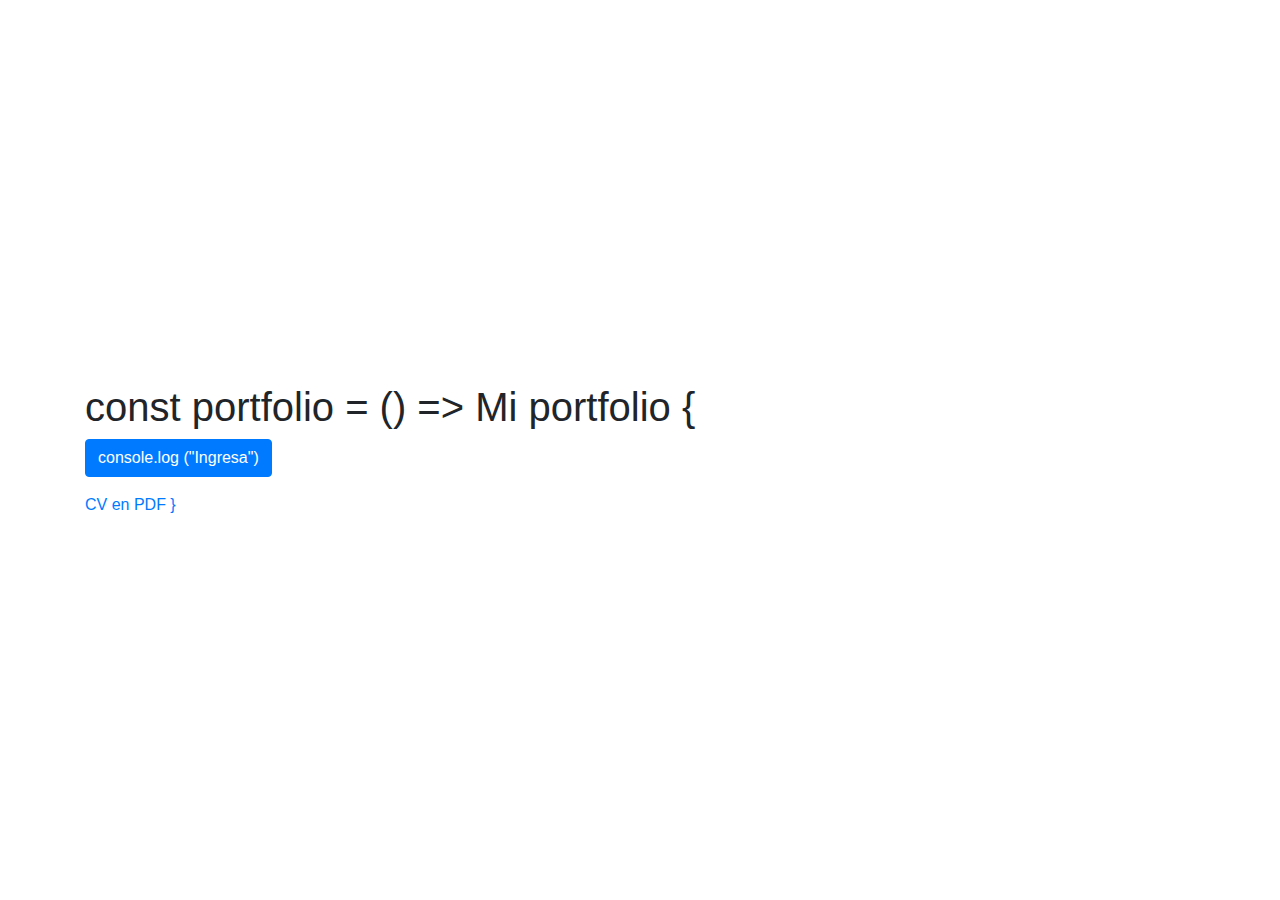
<file: index.html>
<!DOCTYPE html>
<html>
  <head>
    <meta charset="utf-8">
    <title>Portafolio</title>
    <link rel="stylesheet" type="text/css" href="styles.css">

<link rel="stylesheet" href="https://maxcdn.bootstrapcdn.com/bootstrap/4.5.2/css/bootstrap.min.css">
<script src="https://ajax.googleapis.com/ajax/libs/jquery/3.5.1/jquery.min.js"></script>
<script src="https://cdnjs.cloudflare.com/ajax/libs/popper.js/1.16.0/umd/popper.min.js"></script>
<script src="https://maxcdn.bootstrapcdn.com/bootstrap/4.5.2/js/bootstrap.min.js"></script>
<link rel="icon" href="/linkedin.ico" type="image/x-icon"/>
<link href="assets/img/favicon.png" rel="icon">
<link href="assets/img/apple-touch-icon.png" rel="apple-touch-icon">

  </head>
  <body>
    <div class="container">
        <h1 id="typewriter">const portfolio = () => Mi portfolio {</h1>
      
        <a href="portfolio.html"><button type="button" class="btn btn-primary">console.log ("Ingresa")</button></a>
         
        <p> </p> <!-- Espacio en blanco -->
      
        <a href="https://drive.google.com/file/d/1p_9qtCESBtcOdwpRTioRc9tomKUNqJun/view?usp=sharing" target="_blank" rel="noopener noreferrer" class="pdf-link">CV en PDF }</a>
      </div>
      
    <script src="script.js"></script>
  </body>
</html>
</file>
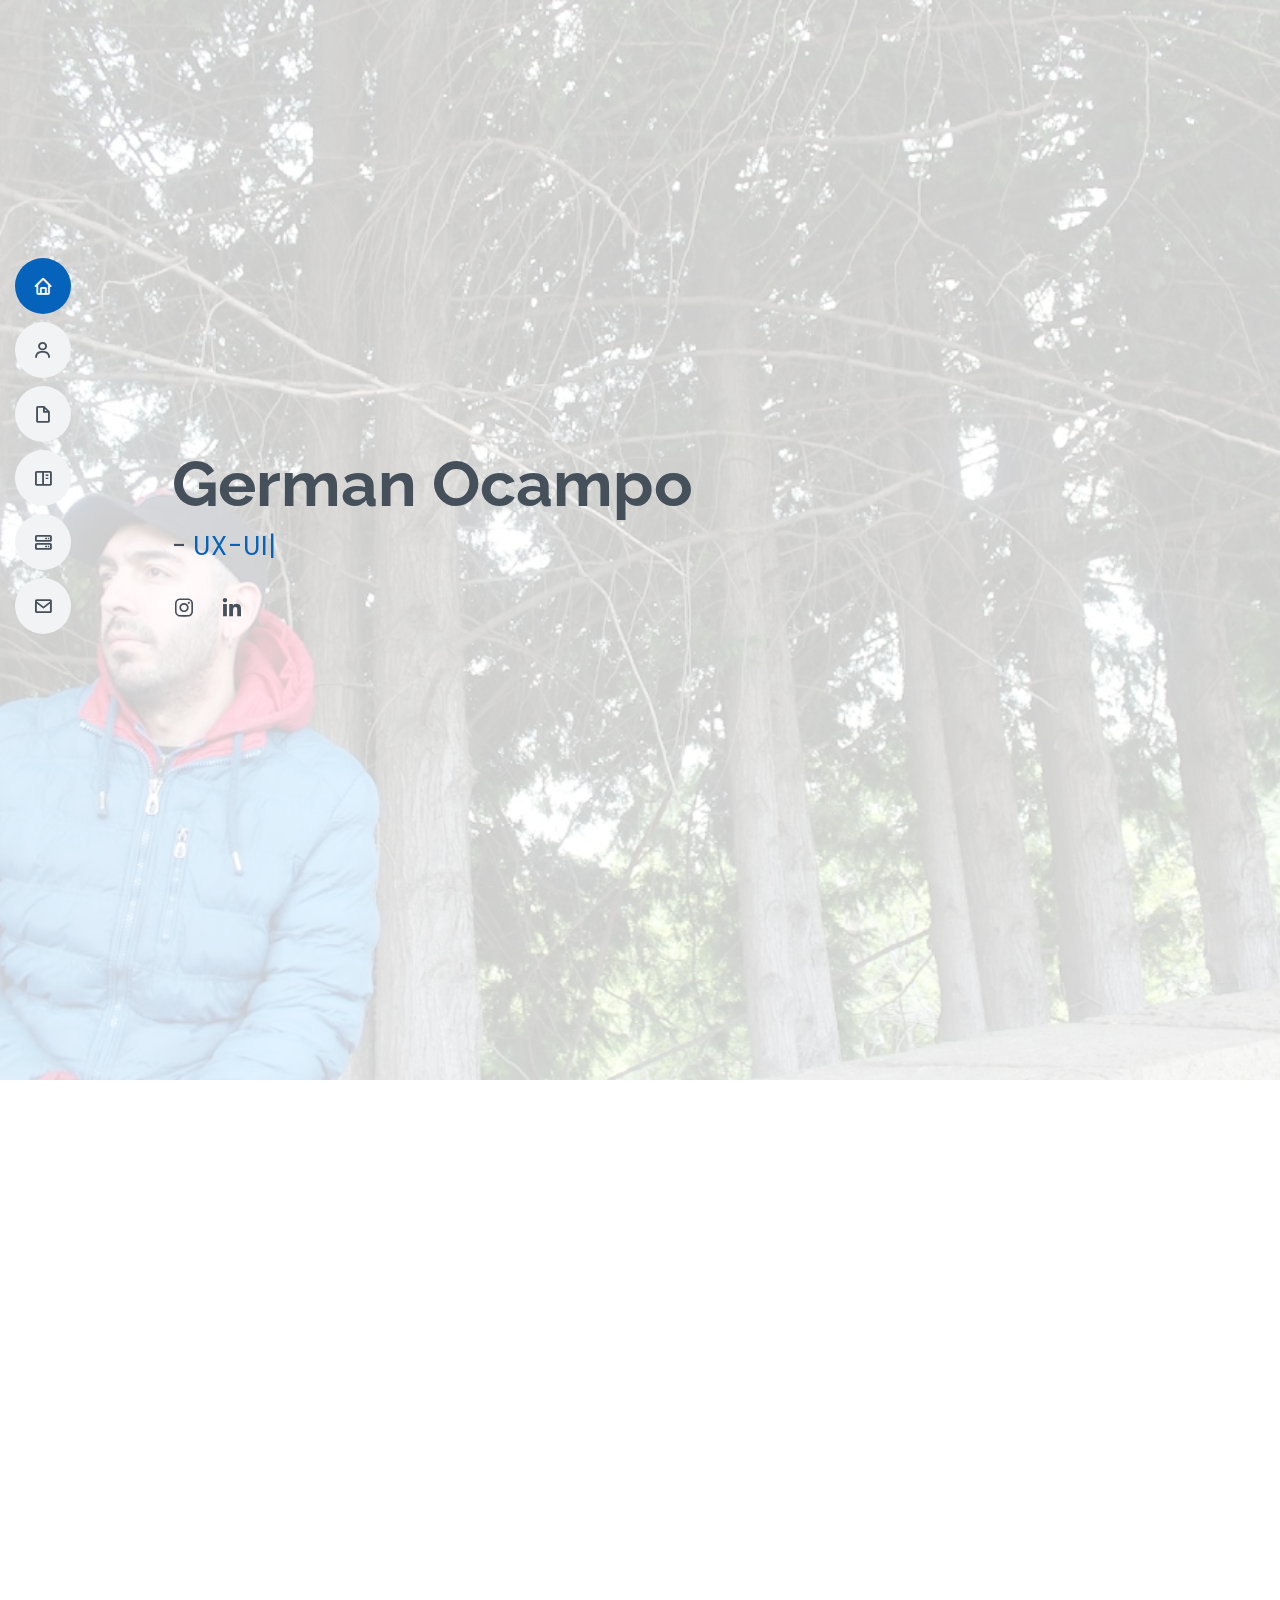
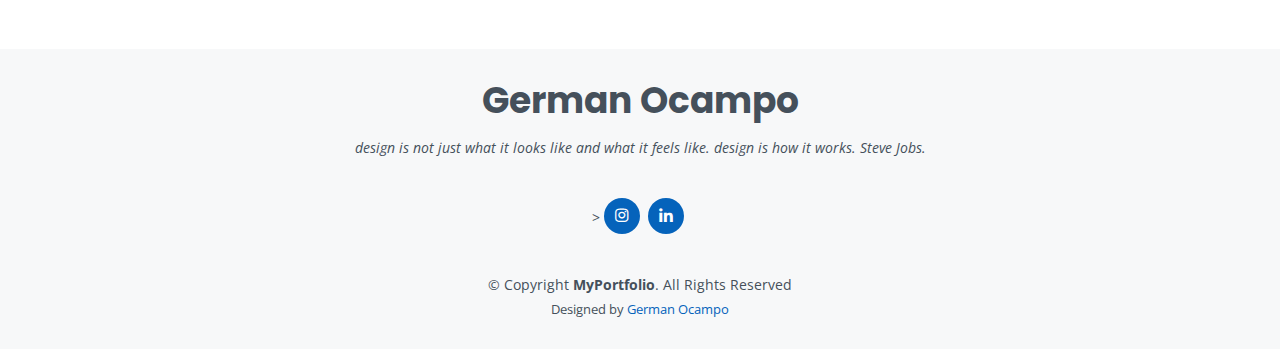
<file: portfolio.html>
<!DOCTYPE html>
<html lang="en">

<head>
  <meta charset="utf-8">
  <meta content="width=device-width, initial-scale=1.0" name="viewport">

  <title>MyPortfolio - Index</title>
  <meta content="" name="description">
  <meta content="" name="keywords">

  <!-- Favicons -->
  <link href="assets/img/favicon.png" rel="icon">
  <link href="assets/img/apple-touch-icon.png" rel="apple-touch-icon">
  

  <!-- Google Fonts -->
  <link href="https://fonts.googleapis.com/css?family=Open+Sans:300,300i,400,400i,600,600i,700,700i|Raleway:300,300i,400,400i,500,500i,600,600i,700,700i|Poppins:300,300i,400,400i,500,500i,600,600i,700,700i" rel="stylesheet">

  <!-- Vendor CSS Files -->
  <link href="assets/vendor/aos/aos.css" rel="stylesheet">
  <link href="assets/vendor/bootstrap/css/bootstrap.min.css" rel="stylesheet">
  <link href="assets/vendor/bootstrap-icons/bootstrap-icons.css" rel="stylesheet">
  <link href="assets/vendor/boxicons/css/boxicons.min.css" rel="stylesheet">
  <link href="assets/vendor/glightbox/css/glightbox.min.css" rel="stylesheet">
  <link href="assets/vendor/swiper/swiper-bundle.min.css" rel="stylesheet">


  <link href="assets/css/style.css" rel="stylesheet">


</head>

<body>


  <i class="bi bi-list mobile-nav-toggle d-lg-none"></i>

  <header id="header" class="d-flex flex-column justify-content-center">

    <nav id="navbar" class="navbar nav-menu">
      <ul>
        <li><a href="#hero" class="nav-link scrollto active"><i class="bx bx-home"></i> <span>Home</span></a></li>
        <li><a href="#about" class="nav-link scrollto"><i class="bx bx-user"></i> <span>About</span></a></li>
        <li><a href="#resume" class="nav-link scrollto"><i class="bx bx-file-blank"></i> <span>Resume</span></a></li>
        <li><a href="#portfolio" class="nav-link scrollto"><i class="bx bx-book-content"></i> <span>Portfolio</span></a></li>
        <li><a href="#services" class="nav-link scrollto"><i class="bx bx-server"></i> <span>Services</span></a></li>
        <li><a href="#contact" class="nav-link scrollto"><i class="bx bx-envelope"></i> <span>Contact</span></a></li>
      </ul>
    </nav>

  </header>


  <section id="hero" class="d-flex flex-column justify-content-center">
    <div class="container" data-aos="zoom-in" data-aos-delay="100">
      <h1>German Ocampo</h1>
      <p>- <span class="typed" data-typed-items="UX-UI Designer, Web Developer"></span></p>
      <div class="social-links">
 

        <a href="https://instagram.com/germanodj" class="instagram"><i class="bx bxl-instagram"></i></a>
        <a href="https://www.linkedin.com/in/german-ocampo-350485211/" class="linkedin"><i class="bx bxl-linkedin"></i></a>
      </div>
    </div>
  </section><!-- End Hero -->

  <main id="main">

    <!-- ======= About Section ======= -->
    <section id="about" class="about">
      <div class="container" data-aos="fade-up">

        <div class="section-title">
          <h2>Sobre mi</h2>
          <p>Busco un puesto en el cual pueda utilizar al máximo mis habilidades,mi pasión y poder seguir creciendo
            profesionalmente.
            </p>
        </div>

        <div class="row">
          <div class="col-lg-4">
            <img src="assets/img/ger2-bg.JPG" class="img-fluid" alt="">
          </div>
          <div class="col-lg-8 pt-4 pt-lg-0 content">
            <h3>UI/UX Designer &amp; Web Developer.</h3>
            <p class="fst-italic">
              Excepcionalmente organizado y motivado. Capaz de trabajar independientemente o en equipo, tengo
            gran pasión por cumplir todos los objetivos. Comprometido a establecer y mantener un ambiente de
            trabajo positivo para todas las personas.
            </p>
            <div class="row">
              <div class="col-lg-6">
                <ul>
                  <li><i class="bi bi-chevron-right"></i> <strong>Fecha de Nacimiento:</strong> <span>06/09/90</span></li>
                  <li><i class="bi bi-chevron-right"></i> <strong>Cel:</strong> <span>+541133888802</span></li>
                  <li><i class="bi bi-chevron-right"></i> <strong>Pais/Provincia:</strong> <span>Buenos Aires,Argentina</span></li>
                </ul>
              </div>
              <div class="col-lg-6">
                <ul>
                  <li><i class="bi bi-chevron-right"></i> <strong>Edad:</strong> <span>32</span></li>
                  <li><i class="bi bi-chevron-right"></i> <strong>Email:</strong> <span>germanovct@gmail.com</span></li>
                </ul>
              </div>
            </div>
           
          </div>
        </div>

      </div>
    </section><!-- End About Section -->



    <!-- ======= Skills Section ======= -->
    <section id="skills" class="skills section-bg">
      <div class="container" data-aos="fade-up">

        <div class="section-title">
          <h2>Skills</h2>
        
        </div>

        <div class="row skills-content">

          <div class="col-lg-6">

            <div class="progress">
              <span class="skill">UX <i class="val">100%</i></span>
              <div class="progress-bar-wrap">
                <div class="progress-bar" role="progressbar" aria-valuenow="100" aria-valuemin="0" aria-valuemax="100"></div>
              </div>
            </div>

            <div class="progress">
              <span class="skill">UI <i class="val">100%</i></span>
              <div class="progress-bar-wrap">
                <div class="progress-bar" role="progressbar" aria-valuenow="100" aria-valuemin="0" aria-valuemax="100"></div>
              </div>
            </div>

            <div class="progress">
              <span class="skill">Figma <i class="val">100%</i></span>
              <div class="progress-bar-wrap">
                <div class="progress-bar" role="progressbar" aria-valuenow="100" aria-valuemin="0" aria-valuemax="100"></div>
              </div>
            </div>

            <div class="progress">
              <span class="skill"> Whimsical <i class="val">100%</i></span>
              <div class="progress-bar-wrap">
                <div class="progress-bar" role="progressbar" aria-valuenow="100" aria-valuemin="0" aria-valuemax="100"></div>
              </div>
            </div>

            <div class="progress">
              <span class="skill">HTML/CSS/Js <i class="val">100%</i></span>
              <div class="progress-bar-wrap">
                <div class="progress-bar" role="progressbar" aria-valuenow="100" aria-valuemin="0" aria-valuemax="100"></div>
              </div>
            </div>

            <div class="progress">
              <span class="skill">Boostrap <i class="val">100%</i></span>
              <div class="progress-bar-wrap">
                <div class="progress-bar" role="progressbar" aria-valuenow="100" aria-valuemin="0" aria-valuemax="100"></div>
              </div>
            </div>

          </div>

          <div class="col-lg-6">

            <div class="progress">
              <span class="skill"> Adobe XD <i class="val">80%</i></span>
              <div class="progress-bar-wrap">
                <div class="progress-bar" role="progressbar" aria-valuenow="80" aria-valuemin="0" aria-valuemax="100"></div>
              </div>
            </div>

            <div class="progress">
              <span class="skill">Illustrator <i class="val">90%</i></span>
              <div class="progress-bar-wrap">
                <div class="progress-bar" role="progressbar" aria-valuenow="90" aria-valuemin="0" aria-valuemax="100"></div>
              </div>
            </div>

            <div class="progress">
              <span class="skill">Photoshop <i class="val">100%</i></span>
              <div class="progress-bar-wrap">
                <div class="progress-bar" role="progressbar" aria-valuenow="100" aria-valuemin="0" aria-valuemax="100"></div>
              </div>
            </div>

            <div class="progress">
              <span class="skill">Vegas Pro <i class="val">100%</i></span>
              <div class="progress-bar-wrap">
                <div class="progress-bar" role="progressbar" aria-valuenow="100" aria-valuemin="0" aria-valuemax="100"></div>
              </div>
            </div>

            <div class="progress">
              <span class="skill">ReactJS <i class="val">80%</i></span>
              <div class="progress-bar-wrap">
                <div class="progress-bar" role="progressbar" aria-valuenow="80" aria-valuemin="0" aria-valuemax="100"></div>
              </div>
            </div>

            <div class="progress">
              <span class="skill">NodeJs <i class="val">100%</i></span>
              <div class="progress-bar-wrap">
                <div class="progress-bar" role="progressbar" aria-valuenow="100" aria-valuemin="0" aria-valuemax="100"></div>
              </div>
            </div>

          </div>

        </div>

      </div>
    </section><!-- End Skills Section -->

    <!-- ======= Resume Section ======= -->
    <section id="resume" class="resume">
      <div class="container" data-aos="fade-up">

        <div class="section-title">
          <h2>Experiencia Laboral//Educacion</h2>

        </div>

        <div class="row">
          <div class="col-lg-6">
           

            <h3 class="resume-title">Educacion</h3>
            <div class="resume-item">
              <h4>Diseño Grafico </h4>
              <h5>2009 - 2010</h5>
              <p><em>IAC INSTITUTO ARGENTINO DE COMPUTACIÓN FILIAL QUILMES</em></p>

            </div>
            <div class="resume-item">
              <h4>Licenciatura en Música &amp; Tecnologia</h4>
              <h5>2010 - 2012</h5>
              <p><em>Universidad Nacional de Quilmes</em></p>

            </div>
            <div class="resume-item">
              <h4>Sistemas Informáticos</h4>
              <h5>2018 - 2018</h5>
              <p><em>CFP Gobierno Ciudad de Buenos Aires </em></p>

            </div>
            <div class="resume-item">
              <h4>Diseño de Jardines Verticales</h4>
              <h5>2020 - 2020</h5>
              <p><em>Capacitarte </em></p>

            </div>
            <div class="resume-item">
              <h4>Diseño UX/UI</h4>
              <h5>2021 - 2021</h5>
              <p><em>CoderHouse </em></p>

            </div>
            <div class="resume-item">
              <h4>Full Stack Developer</h4>
              <h5>2022 - Actualidad</h5>
              <p><em>CoderHouse </em></p>

            </div>
            <div class="resume-item">
              <h4>Cloud Computing (AWS)</h4>
              <h5>2022 - 2022</h5>
              <p><em>CoderHouse </em></p>

            </div>
          </div>
          <div class="col-lg-6">
            <h3 class="resume-title">Experiencia Laboral</h3>
            <div class="resume-item">
              <h4>Diseño Grafico - Imagen - Video  </h4>
              <h5>2013 - Presente</h5>
              <p><em>VCT Techno Label, Buenos Aires, Argentina & Amsterdam, Paises Bajos </em></p>
              <ul>
                <li>Diseño de Artworks</li>
                <li>Diseño de Flyers</li>
                <li>Diseño de Video-Flyers</li>
                <li>Moodboard</li>
              </ul>
            </div>
            <div class="resume-item">
              <h4> Diseñador UX/UI</h4>
              <h5>2021 - Presente</h5>
              <p><em>PRINKIPIA, Buenos Aires, Argentina</em></p>
              <p><em>Vincor ( plataformas : webGl , android , iOS): 
                https://apps.apple.com/us/app/vincor/id1565369442 
                https://play.google.com/store/apps/details?id=com.vincoronline.vincor&hl=es_AR&gl=US 
                </em></p>
              <ul>
                <li>Diseño UI (Vincor app).</li>
                <li>UX Research (Vincor app)</li>
                <li>Diseño Actualizado de la pagina web (www.vincor.com.ar)</li>
              </ul>
            </div>
          </div>
        </div>

      </div>
    </section><!-- End Resume Section -->

    <!-- ======= Portfolio Section ======= -->
    <section id="portfolio" class="portfolio section-bg">
      <div class="container" data-aos="fade-up">

        <div class="section-title">
          <h2>Portfolio</h2>
          >
        </div>

        <div class="row">
          <div class="col-lg-12 d-flex justify-content-center" data-aos="fade-up" data-aos-delay="100">
            <ul id="portfolio-flters">
              <li data-filter="*" class="filter-active">All</li>
              <li data-filter=".filter-app">App</li>
              <li data-filter=".filter-card">Flyers</li>
              <li data-filter=".filter-web">Web</li>
            </ul>
          </div>
        </div>

        <div class="row portfolio-container" data-aos="fade-up" data-aos-delay="200">

          <div class="col-lg-4 col-md-6 portfolio-item filter-app">
            <div class="portfolio-wrap">
              <img src="assets/img/portfolio/iPhone 12 Pro 6.1_ Mockup.svg" class="img-fluid" alt="">
              <div class="portfolio-info">
                <h4>App 1</h4>
                <p>App</p>
                <div class="portfolio-links">
                  <a href="assets/img/portfolio/iPhone 12 Pro 6.1_ Mockup.svg" data-gallery="portfolioGallery" class="portfolio-lightbox" title="App 1"><i class="bx bx-plus"></i></a>
                  <a href="portfolio-details.html" class="portfolio-details-lightbox" data-glightbox="type: external" title="Portfolio Details"><i class="bx bx-link"></i></a>
                </div>
              </div>
            </div>
          </div>

          <div class="col-lg-4 col-md-6 portfolio-item filter-web">
            <div class="portfolio-wrap">
              <img src="assets/img/portfolio/web vincor.png" class="img-fluid" alt="">
              <div class="portfolio-info">
                <h4>Web 3</h4>
                <p>Web</p>
                <div class="portfolio-links">
                  <a href="assets/img/portfolio/web vincor.png" data-gallery="portfolioGallery" class="portfolio-lightbox" title="https://https://www.vincoronline.com/"><i class="bx bx-plus"></i></a>
                  <a href="portfolio-details.html" class="portfolio-details-lightbox" data-glightbox="type: external" title="Portfolio Details"><i class="bx bx-link"></i></a>
                </div>
              </div>
            </div>
          </div>

          <div class="col-lg-4 col-md-6 portfolio-item filter-app">
            <div class="portfolio-wrap">
              <img src="assets/img/portfolio/Animación + GERMAN OCAMPO.svg" class="img-fluid" alt="">
              <div class="portfolio-info">
                <h4>App 2</h4>
                <p>App</p>
                <div class="portfolio-links">
                  <a href="assets/img/portfolio/Animación + GERMAN OCAMPO.svg" data-gallery="portfolioGallery" class="portfolio-lightbox" title="App 2"><i class="bx bx-plus"></i></a>
                  <a href="portfolio-details.html" class="portfolio-details-lightbox" data-glightbox="type: external" title="Portfolio Details"><i class="bx bx-link"></i></a>
                </div>
              </div>
            </div>
          </div>

          <div class="col-lg-4 col-md-6 portfolio-item filter-card">
            <div class="portfolio-wrap">
              <img src="assets/img/portfolio/Poster on Wall 1.svg" class="img-fluid" alt="">
              <div class="portfolio-info">
                <h4>Card 2</h4>
                <p>Card</p>
                <div class="portfolio-links">
                  <a href="assets/img/portfolio/Poster on Wall 1.svg" data-gallery="portfolioGallery" class="portfolio-lightbox" title="Flyer 2"><i class="bx bx-plus"></i></a>
                  <a href="portfolio-details.html" class="portfolio-details-lightbox" data-glightbox="type: external" title="Portfolio Details"><i class="bx bx-link"></i></a>
                </div>
              </div>
            </div>
          </div>

          <div class="col-lg-4 col-md-6 portfolio-item filter-web">
            <div class="portfolio-wrap">
              <img src="assets/img/portfolio/web2 vincor.png" class="img-fluid" alt="">
              <div class="portfolio-info">
                <h4>Web 2</h4>
                <p>Web</p>
                <div class="portfolio-links">
                  <a href="assets/img/portfolio/web2 vincor.png" data-gallery="portfolioGallery" class="portfolio-lightbox" title="Web 2"><i class="bx bx-plus"></i></a>
                  <a href="portfolio-details.html" class="portfolio-details-lightbox" data-glightbox="type: external" title="Portfolio Details"><i class="bx bx-link"></i></a>
                </div>
              </div>
            </div>
          </div>

          <div class="col-lg-4 col-md-6 portfolio-item filter-app">
            <div class="portfolio-wrap">
              <img src="assets/img/portfolio/app vincor.png" class="img-fluid" alt="">
              <div class="portfolio-info">
                <h4>App 3</h4>
                <p>App</p>
                <div class="portfolio-links">
                  <a href="assets/img/portfolio/app vincor.png" data-gallery="portfolioGallery" class="portfolio-lightbox" title="App 3"><i class="bx bx-plus"></i></a>
                  <a href="portfolio-details.html" class="portfolio-details-lightbox" data-glightbox="type: external" title="Portfolio Details"><i class="bx bx-link"></i></a>
                </div>
              </div>
            </div>
          </div>

          <div class="col-lg-4 col-md-6 portfolio-item filter-card">
            <div class="portfolio-wrap">
              <img src="assets/img/portfolio/artesoriabandcamp 1.svg" class="img-fluid" alt="">
              <div class="portfolio-info">
                <h4>Card 1</h4>
                <p>Card</p>
                <div class="portfolio-links">
                  <a href="assets/img/portfolio/artesoriabandcamp 1.svg" data-gallery="portfolioGallery" class="portfolio-lightbox" title="Card 1"><i class="bx bx-plus"></i></a>
                  <a href="portfolio-details.html" class="portfolio-details-lightbox" data-glightbox="type: external" title="Portfolio Details"><i class="bx bx-link"></i></a>
                </div>
              </div>
            </div>
          </div>

          <div class="col-lg-4 col-md-6 portfolio-item filter-card">
            <div class="portfolio-wrap">
              <img src="assets/img/portfolio/ghetto-5.png" class="img-fluid" alt="">
              <div class="portfolio-info">
                <h4>Card 3</h4>
                <p>Card</p>
                <div class="portfolio-links">
                  <a href="assets/img/portfolio/ghetto-5.png" data-gallery="portfolioGallery" class="portfolio-lightbox" title="Card 3"><i class="bx bx-plus"></i></a>
                  <a href="portfolio-details.html" class="portfolio-details-lightbox" data-glightbox="type: external" title="Portfolio Details"><i class="bx bx-link"></i></a>
                </div>
              </div>
            </div>
          </div>

          <div class="col-lg-4 col-md-6 portfolio-item filter-web">
            <div class="portfolio-wrap">
              <img src="assets/img/portfolio/web vct.png" class="img-fluid" alt="">
              <div class="portfolio-info">
                <h4>Web 3</h4>
                <p>Web</p>
                <div class="portfolio-links">
                  <a href="assets/img/portfolio/web vct.png" data-gallery="portfolioGallery" class="portfolio-lightbox" title="Web 3"><i class="bx bx-plus"></i></a>
                  <a href="portfolio-details.html" class="portfolio-details-lightbox" data-glightbox="type: external" title="Portfolio Details"><i class="bx bx-link"></i></a>
                </div>
              </div>
            </div>
          </div>

        </div>

      </div>
    </section><!-- End Portfolio Section -->

    <!-- ======= Services Section ======= -->
    <section id="services" class="services">
      <div class="container" data-aos="fade-up">

        <div class="section-title">
          <h2>Aptitudes</h2>
        
        </div>

        <div class="row">

          <div class="col-lg-4 col-md-6 d-flex align-items-stretch" data-aos="zoom-in" data-aos-delay="100">
            <div class="icon-box iconbox-blue">
              <div class="icon">
                <svg width="100" height="100" viewBox="0 0 600 600" xmlns="http://www.w3.org/2000/svg">
                  <path stroke="none" stroke-width="0" fill="#f5f5f5" d="M300,521.0016835830174C376.1290562159157,517.8887921683347,466.0731472004068,529.7835943286574,510.70327084640275,468.03025145048787C554.3714126377745,407.6079735673963,508.03601936045806,328.9844924480964,491.2728898941984,256.3432110539036C474.5976632858925,184.082847569629,479.9380746630129,96.60480741107993,416.23090153303,58.64404602377083C348.86323505073057,18.502131276798302,261.93793281208167,40.57373210992963,193.5410806939664,78.93577620505333C130.42746243093433,114.334589627462,98.30271207620316,179.96522072025542,76.75703585869454,249.04625023123273C51.97151888228291,328.5150500222984,13.704378332031375,421.85034740162234,66.52175969318436,486.19268352777647C119.04800174914682,550.1803526380478,217.28368757567262,524.383925680826,300,521.0016835830174"></path>
                </svg>
                <i class="bx bxl-dribbble"></i>
              </div>
              <h4><a href="">Trabajo en Equipo</a></h4>
              <p> A la hora de sumarme a un equipo, poder cooperar para que todo fluya</p>
            </div>
          </div>

          <div class="col-lg-4 col-md-6 d-flex align-items-stretch mt-4 mt-md-0" data-aos="zoom-in" data-aos-delay="200">
            <div class="icon-box iconbox-orange ">
              <div class="icon">
                <svg width="100" height="100" viewBox="0 0 600 600" xmlns="http://www.w3.org/2000/svg">
                  <path stroke="none" stroke-width="0" fill="#f5f5f5" d="M300,582.0697525312426C382.5290701553225,586.8405444964366,449.9789794690241,525.3245884688669,502.5850820975895,461.55621195738473C556.606425686781,396.0723002908107,615.8543463187945,314.28637112970534,586.6730223649479,234.56875336149918C558.9533121215079,158.8439757836574,454.9685369536778,164.00468322053177,381.49747125262974,130.76875717737553C312.15926192815925,99.40240125094834,248.97055460311594,18.661163978235184,179.8680185752513,50.54337015887873C110.5421016452524,82.52863877960104,119.82277516462835,180.83849132639028,109.12597500060166,256.43424936330496C100.08760227029461,320.3096726198365,92.17705696193138,384.0621239912766,124.79988738764834,439.7174275375508C164.83382741302287,508.01625554203684,220.96474134820875,577.5009287672846,300,582.0697525312426"></path>
                </svg>
                <i class="bx bx-file"></i>
              </div>
              <h4><a href="">Dedidado y Activo</a></h4>
              <p>Soy una persona con mucha iniciativa , para nuevos proyectos y sobre todo para resolver problemas o desastres de otros proyectos ya iniciados</p>
            </div>
          </div>

          <div class="col-lg-4 col-md-6 d-flex align-items-stretch mt-4 mt-lg-0" data-aos="zoom-in" data-aos-delay="300">
            <div class="icon-box iconbox-pink">
              <div class="icon">
                <svg width="100" height="100" viewBox="0 0 600 600" xmlns="http://www.w3.org/2000/svg">
                  <path stroke="none" stroke-width="0" fill="#f5f5f5" d="M300,541.5067337569781C382.14930387511276,545.0595476570109,479.8736841581634,548.3450877840088,526.4010558755058,480.5488172755941C571.5218469581645,414.80211281144784,517.5187510058486,332.0715597781072,496.52539010469104,255.14436215662573C477.37192572678356,184.95920475031193,473.57363656557914,105.61284051026155,413.0603344069578,65.22779650032875C343.27470386102294,18.654635553484475,251.2091493199835,5.337323636656869,175.0934190732945,40.62881213300186C97.87086631185822,76.43348514350839,51.98124368387456,156.15599469081315,36.44837278890362,239.84606092416172C21.716077023791087,319.22268207091537,43.775223500013084,401.1760424656574,96.891909868211,461.97329694683043C147.22146801428983,519.5804099606455,223.5754009179313,538.201503339737,300,541.5067337569781"></path>
                </svg>
                <i class="bx bx-tachometer"></i>
              </div>
              <h4><a href="">Cumplo en tiempo y forma todas mis responsabilidades</a></h4>
              <p> En todos los objetivos y metas por realizar dejo el 100%</p>
            </div>
          </div>

          <div class="col-lg-4 col-md-6 d-flex align-items-stretch mt-4" data-aos="zoom-in" data-aos-delay="100">
            <div class="icon-box iconbox-yellow">
              <div class="icon">
                <svg width="100" height="100" viewBox="0 0 600 600" xmlns="http://www.w3.org/2000/svg">
                  <path stroke="none" stroke-width="0" fill="#f5f5f5" d="M300,503.46388370962813C374.79870501325706,506.71871716319447,464.8034551963731,527.1746412648533,510.4981551193396,467.86667711651364C555.9287308511215,408.9015244558933,512.6030010748507,327.5744911775523,490.211057578863,256.5855673507754C471.097692560561,195.9906835881958,447.69079081568157,138.11976852964426,395.19560036434837,102.3242989838813C329.3053358748298,57.3949838291264,248.02791733380457,8.279543830951368,175.87071277845988,42.242879143198664C103.41431057327972,76.34704239035025,93.79494320519305,170.9812938413882,81.28167332365135,250.07896920659033C70.17666984294237,320.27484674793965,64.84698225790005,396.69656628748305,111.28512138212992,450.4950937839243C156.20124167950087,502.5303643271138,231.32542653798444,500.4755392045468,300,503.46388370962813"></path>
                </svg>
                <i class="bx bx-layer"></i>
              </div>
              <h4><a href="">Creativo</a></h4>
              <p>Siempre busco un equilibrio , una armonia entre lo que pretende el grupo y mis opiñones , salen cosas muy buenas</p>
            </div>
          </div>

          <div class="col-lg-4 col-md-6 d-flex align-items-stretch mt-4" data-aos="zoom-in" data-aos-delay="200">
            <div class="icon-box iconbox-red">
              <div class="icon">
                <svg width="100" height="100" viewBox="0 0 600 600" xmlns="http://www.w3.org/2000/svg">
                  <path stroke="none" stroke-width="0" fill="#f5f5f5" d="M300,532.3542879108572C369.38199826031484,532.3153073249985,429.10787420159085,491.63046689027357,474.5244479745417,439.17860296908856C522.8885846962883,383.3225815378663,569.1668002868075,314.3205725914397,550.7432151929288,242.7694973846089C532.6665558377875,172.5657663291529,456.2379748765914,142.6223662098291,390.3689995646985,112.34683881706744C326.66090330228417,83.06452184765237,258.84405631176094,53.51806209861945,193.32584062364296,78.48882559362697C121.61183558270385,105.82097193414197,62.805066853699245,167.19869350419734,48.57481801355237,242.6138429142374C34.843463184063346,315.3850353017275,76.69343916112496,383.4422959591041,125.22947124332185,439.3748458443577C170.7312796277747,491.8107796887764,230.57421082200815,532.3932930995766,300,532.3542879108572"></path>
                </svg>
                <i class="bx bx-slideshow"></i>
              </div>
              <h4><a href="">Proactivo</a></h4>
              <p>como todo Diseñador de Experecia de Usuarios puedo anticiparme a futuros inconvenientes que puedan tener los proyectos </p>
            </div>
          </div>

          <div class="col-lg-4 col-md-6 d-flex align-items-stretch mt-4" data-aos="zoom-in" data-aos-delay="300">
            <div class="icon-box iconbox-teal">
              <div class="icon">
                <svg width="100" height="100" viewBox="0 0 600 600" xmlns="http://www.w3.org/2000/svg">
                  <path stroke="none" stroke-width="0" fill="#f5f5f5" d="M300,566.797414625762C385.7384707136149,576.1784315230908,478.7894351017131,552.8928747891023,531.9192734346935,484.94944893311C584.6109503024035,417.5663521118492,582.489472248146,322.67544863468447,553.9536738515405,242.03673114598146C529.1557734026468,171.96086150256528,465.24506316201064,127.66468636344209,395.9583748389544,100.7403814666027C334.2173773831606,76.7482773500951,269.4350130405921,84.62216499799875,207.1952322260088,107.2889140133804C132.92018162631612,134.33871894543012,41.79353780512637,160.00259165414826,22.644507872594943,236.69541883565114C3.319112789854554,314.0945973066697,72.72355303640163,379.243833228382,124.04198916343866,440.3218312028393C172.9286146004772,498.5055451809895,224.45579914871206,558.5317968840102,300,566.797414625762"></path>
                </svg>
                <i class="bx bx-arch"></i>
              </div>
              <h4><a href="">Liderazgo</a></h4>
              <p>A la hora de llevar adelante un grupo , puedo destacarme </p>
            </div>
          </div>

        </div>

      </div>
    </section><!-- End Services Section -->



    <!-- ======= Contact Section ======= -->
    <section id="contact" class="contact">
      <div class="container" data-aos="fade-up">

        <div class="section-title">
          <h2>Contacto</h2>
        </div>

        <div class="row mt-1">

          <div class="col-lg-4">
            <div class="info">
              <div class="address">
                <i class="bi bi-geo-alt"></i>
                <h4>Locacion:</h4>
                <p>Buenos Aires, Argentina</p>
              </div>

              <div class="email">
                <i class="bi bi-envelope"></i>
                <h4>Email:</h4>
                <p>Germanovct@gmail.com</p>
              </div>

              <div class="phone">
                <i class="bi bi-phone"></i>
                <h4>Celular:</h4>
                <p>+541133888802</p>
              </div>

            </div>

          </div>

          

          </div>

        </div>

      </div>
    </section><!-- End Contact Section -->

  </main><!-- End #main -->

  <!-- ======= Footer ======= -->
  <footer id="footer">
    <div class="container">
      <h3>German Ocampo</h3>
      <p>design is not just what it looks like and what it feels like. design is how it works. Steve Jobs.</p>
      <div class="social-links">
>
        <a href="instagra.com/germanodj" class="instagram"><i class="bx bxl-instagram"></i></a>
  
        <a href="https://www.linkedin.com/in/german-ocampo-350485211/" class="linkedin"><i class="bx bxl-linkedin"></i></a>
      </div>
      <div class="copyright">
        &copy; Copyright <strong><span>MyPortfolio</span></strong>. All Rights Reserved
      </div>
      <div class="credits">
        <!-- All the links in the footer should remain intact. -->
        <!-- You can delete the links only if you purchased the pro version. -->
        <!-- Licensing information: [license-url] -->
        <!-- Purchase the pro version with working PHP/AJAX contact form: https://bootstrapmade.com/free-html-bootstrap-template-my-resume/ -->
        Designed by <a href="https://bootstrapmade.com/">German Ocampo</a>
      </div>
    </div>
  </footer><!-- End Footer -->

  <div id="preloader"></div>
  <a href="#" class="back-to-top d-flex align-items-center justify-content-center"><i class="bi bi-arrow-up-short"></i></a>

  <!-- Vendor JS Files -->
  <script src="assets/vendor/purecounter/purecounter_vanilla.js"></script>
  <script src="assets/vendor/aos/aos.js"></script>
  <script src="assets/vendor/bootstrap/js/bootstrap.bundle.min.js"></script>
  <script src="assets/vendor/glightbox/js/glightbox.min.js"></script>
  <script src="assets/vendor/isotope-layout/isotope.pkgd.min.js"></script>
  <script src="assets/vendor/swiper/swiper-bundle.min.js"></script>
  <script src="assets/vendor/typed.js/typed.min.js"></script>
  <script src="assets/vendor/waypoints/noframework.waypoints.js"></script>
  <script src="assets/vendor/php-email-form/validate.js"></script>

  <!-- Template Main JS File -->
  <script src="assets/js/main.js"></script>

</body>

</html>
</file>
<file: styles.css>
body {
    background-color: black;
    font-family: 'Courier New', Courier, monospace;
    color: white;
    text-align: center;
    display: flex;
    flex-direction: column;
    justify-content: center;
    align-items: center;
    height: 100vh;
    margin: 0;
  }
  
  h1 {
    font-size: 60px;
    margin-bottom: 50px;
    white-space: nowrap;
    overflow: hidden;
    animation: typing 4s steps(60, end), blink-caret .75s step-end infinite;
  }
  
  @keyframes typing {
    from {
      width: 0;
    }
    to {
      width: 100%;
    }
  }
  
  @keyframes blink-caret {
    from, to {
      border-color: transparent;
    }
    50% {
      border-color: white;
    }
  }
  
  button {
    background-color: white;
    color: black;
    border: none;
    padding: 15px 32px;
    text-align: center;
    text-decoration: none;
    display: inline-block;
    font-size: 16px;
    margin-top: 30px;
    cursor: pointer;
  }

  
  button:active {
    background-color: #4CAF50;
    box-shadow: 0 5px #666;
    transform: translateY(4px);
  }
  body {
    opacity: 0;
    transition: opacity 1s ease-in-out;
  }
  
  body.loaded {
    opacity: 1;
  }

  .button-container {
    display: flex;
    justify-content: center;
    margin-top: 30px;
  }
  
  .linkedin-logo {
    width: 40px;
    height: 40px;
    margin-left: 10px;
    opacity: 0.7;
    transition: opacity 0.2s ease-in-out;
  }
  
  .linkedin-logo:hover {
    opacity: 1;
  }
  
  .cv-link {
    color: rgb(0, 0, 0);
    border: 1px solid white;
    padding: 8px 15px;
    border-radius: 5px;
    font-family: 'Roboto', sans-serif;
    font-size: 18px;
    text-decoration: none;
  }
  
  .cv-link:hover {
    background-color: white;
    color: black;
  }
</file>
<file: assets/css/style.css>
/**
* Template Name: MyResume - v4.10.0
* Template URL: https://bootstrapmade.com/free-html-bootstrap-template-my-resume/
* Author: BootstrapMade.com
* License: https://bootstrapmade.com/license/
*/

/*--------------------------------------------------------------
# General
--------------------------------------------------------------*/
body {
  font-family: "Open Sans", sans-serif;
  color: #272829;
}

a {
  color: #0563bb;
  text-decoration: none;
}

a:hover {
  color: #067ded;
  text-decoration: none;
}

h1,
h2,
h3,
h4,
h5,
h6 {
  font-family: "Raleway", sans-serif;
}

/*--------------------------------------------------------------
# Back to top button
--------------------------------------------------------------*/
.back-to-top {
  position: fixed;
  visibility: hidden;
  opacity: 0;
  right: 15px;
  bottom: 15px;
  z-index: 996;
  background: #0563bb;
  width: 40px;
  height: 40px;
  border-radius: 50px;
  transition: all 0.4s;
}

.back-to-top i {
  font-size: 28px;
  color: #fff;
  line-height: 0;
}

.back-to-top:hover {
  background: #0678e3;
  color: #fff;
}

.back-to-top.active {
  visibility: visible;
  opacity: 1;
}

/*--------------------------------------------------------------
# Preloader
--------------------------------------------------------------*/
#preloader {
  position: fixed;
  top: 0;
  left: 0;
  right: 0;
  bottom: 0;
  z-index: 9999;
  overflow: hidden;
  background: #fff;
}

#preloader:before {
  content: "";
  position: fixed;
  top: calc(50% - 30px);
  left: calc(50% - 30px);
  border: 6px solid #0563bb;
  border-top-color: #fff;
  border-bottom-color: #fff;
  border-radius: 50%;
  width: 60px;
  height: 60px;
  -webkit-animation: animate-preloader 1s linear infinite;
  animation: animate-preloader 1s linear infinite;
}

@-webkit-keyframes animate-preloader {
  0% {
    transform: rotate(0deg);
  }

  100% {
    transform: rotate(360deg);
  }
}

@keyframes animate-preloader {
  0% {
    transform: rotate(0deg);
  }

  100% {
    transform: rotate(360deg);
  }
}

/*--------------------------------------------------------------
# Disable aos animation delay on mobile devices
--------------------------------------------------------------*/
@media screen and (max-width: 768px) {
  [data-aos-delay] {
    transition-delay: 0 !important;
  }
}

/*--------------------------------------------------------------
# Header
--------------------------------------------------------------*/
#header {
  position: fixed;
  top: 0;
  left: 0;
  bottom: 0;
  z-index: 9997;
  transition: all 0.5s;
  padding: 15px;
  overflow-y: auto;
}

@media (max-width: 991px) {
  #header {
    width: 300px;
    background: #fff;
    border-right: 1px solid #e6e9ec;
    left: -300px;
  }
}

@media (min-width: 991px) {
  #main {
    margin-left: 100px;
  }
}

/*--------------------------------------------------------------
# Navigation Menu
--------------------------------------------------------------*/
/**
* Desktop Navigation 
*/
.nav-menu {
  padding: 0;
  display: block;
}

.nav-menu * {
  margin: 0;
  padding: 0;
  list-style: none;
}

.nav-menu>ul>li {
  position: relative;
  white-space: nowrap;
}

.nav-menu a,
.nav-menu a:focus {
  display: flex;
  align-items: center;
  color: #45505b;
  padding: 10px 18px;
  margin-bottom: 8px;
  transition: 0.3s;
  font-size: 15px;
  border-radius: 50px;
  background: #f2f3f5;
  height: 56px;
  width: 100%;
  overflow: hidden;
  transition: 0.3s;
}

.nav-menu a i,
.nav-menu a:focus i {
  font-size: 20px;
}

.nav-menu a span,
.nav-menu a:focus span {
  padding: 0 5px 0 7px;
  color: #45505b;
}

@media (min-width: 992px) {

  .nav-menu a,
  .nav-menu a:focus {
    width: 56px;
  }

  .nav-menu a span,
  .nav-menu a:focus span {
    display: none;
    color: #fff;
  }
}

.nav-menu a:hover,
.nav-menu .active,
.nav-menu .active:focus,
.nav-menu li:hover>a {
  color: #fff;
  background: #0563bb;
}

.nav-menu a:hover span,
.nav-menu .active span,
.nav-menu .active:focus span,
.nav-menu li:hover>a span {
  color: #fff;
}

.nav-menu a:hover,
.nav-menu li:hover>a {
  width: 100%;
  color: #fff;
}

.nav-menu a:hover span,
.nav-menu li:hover>a span {
  display: block;
}

/**
* Mobile Navigation 
*/
.mobile-nav-toggle {
  position: fixed;
  right: 10px;
  top: 10px;
  z-index: 9998;
  border: 0;
  background: none;
  font-size: 28px;
  transition: all 0.4s;
  outline: none !important;
  line-height: 0;
  cursor: pointer;
  border-radius: 50px;
  padding: 5px;
}

.mobile-nav-toggle i {
  color: #45505b;
}

.mobile-nav-active {
  overflow: hidden;
}

.mobile-nav-active #header {
  left: 0;
}

.mobile-nav-active .mobile-nav-toggle {
  color: #fff;
  background-color: #0563bb;
}

/*--------------------------------------------------------------
# Hero Section
--------------------------------------------------------------*/
#hero {
  width: 100%;
  height: 120vh;
  background: url("../img/IMG_9374.JPG") top  no-repeat;
  background-size: cover;
  position: relative;
}

@media (min-width: 992px) {
  #hero {
    padding-left: 160px;
  }
}

#hero:before {
  content: "";
  background: rgba(255, 255, 255, 0.8);
  position: absolute;
  bottom: 0;
  top: 0;
  left: 0;
  right: 0;
}

#hero h1 {
  margin: 0;
  font-size: 64px;
  font-weight: 700;
  line-height: 56px;
  color: #45505b;
}

#hero p {
  color: #45505b;
  margin: 15px 0 0 0;
  font-size: 26px;
  font-family: "Poppins", sans-serif;
}

#hero p span {
  color: #0563bb;
  letter-spacing: 1px;
}

#hero .social-links {
  margin-top: 30px;
}

#hero .social-links a {
  font-size: 24px;
  display: inline-block;
  color: #45505b;
  line-height: 1;
  margin-right: 20px;
  transition: 0.3s;
}

#hero .social-links a:hover {
  color: #0563bb;
}

@media (max-width: 992px) {
  #hero {
    text-align: center;
  }

  #hero h1 {
    font-size: 32px;
    line-height: 36px;
  }

  #hero p {
    margin-top: 10px;
    font-size: 20px;
    line-height: 24px;
  }
}

/*--------------------------------------------------------------
# Sections General
--------------------------------------------------------------*/
section {
  padding: 60px 0;
  overflow: hidden;
}

.section-title {
  text-align: center;
  padding-bottom: 30px;
}

.section-title h2 {
  font-size: 32px;
  font-weight: bold;
  text-transform: uppercase;
  margin-bottom: 20px;
  padding-bottom: 20px;
  position: relative;
  color: #45505b;
}

.section-title h2::before {
  content: "";
  position: absolute;
  display: block;
  width: 120px;
  height: 1px;
  background: #ddd;
  bottom: 1px;
  left: calc(50% - 60px);
}

.section-title h2::after {
  content: "";
  position: absolute;
  display: block;
  width: 40px;
  height: 3px;
  background: #0563bb;
  bottom: 0;
  left: calc(50% - 20px);
}

.section-title p {
  margin-bottom: 0;
}

/*--------------------------------------------------------------
# About
--------------------------------------------------------------*/
.about .content h3 {
  font-weight: 700;
  font-size: 26px;
  color: #728394;
}

.about .content ul {
  list-style: none;
  padding: 0;
}

.about .content ul li {
  margin-bottom: 20px;
  display: flex;
  align-items: center;
}

.about .content ul strong {
  margin-right: 10px;
}

.about .content ul i {
  font-size: 16px;
  margin-right: 5px;
  color: #0563bb;
  line-height: 0;
}

.about .content p:last-child {
  margin-bottom: 0;
}

/*--------------------------------------------------------------
# Facts
--------------------------------------------------------------*/
.facts .count-box {
  padding: 30px 30px 25px 30px;
  margin-top: 30px;
  width: 100%;
  position: relative;
  text-align: center;
  background: #fff;
}

.facts .count-box i {
  position: absolute;
  top: -25px;
  left: 50%;
  transform: translateX(-50%);
  font-size: 24px;
  background: #0563bb;
  color: #fff;
  border-radius: 50px;
  display: inline-flex;
  align-items: center;
  justify-content: center;
  width: 48px;
  height: 48px;
}

.facts .count-box span {
  font-size: 36px;
  display: block;
  font-weight: 600;
  color: #011426;
}

.facts .count-box p {
  padding: 0;
  margin: 0;
  font-family: "Raleway", sans-serif;
  font-size: 14px;
}

/*--------------------------------------------------------------
# Akills
--------------------------------------------------------------*/
.skills .progress {
  height: 60px;
  display: block;
  background: none;
  border-radius: 0;
}

.skills .progress .skill {
  padding: 10px 0;
  margin: 0;
  text-transform: uppercase;
  display: block;
  font-weight: 600;
  font-family: "Poppins", sans-serif;
  color: #45505b;
}

.skills .progress .skill .val {
  float: right;
  font-style: normal;
}

.skills .progress-bar-wrap {
  background: #f2f3f5;
}

.skills .progress-bar {
  width: 1px;
  height: 10px;
  transition: 0.9s;
  background-color: #0563bb;
}

/*--------------------------------------------------------------
# Resume
--------------------------------------------------------------*/
.resume .resume-title {
  font-size: 26px;
  font-weight: 700;
  margin-top: 20px;
  margin-bottom: 20px;
  color: #45505b;
}

.resume .resume-item {
  padding: 0 0 20px 20px;
  margin-top: -2px;
  border-left: 2px solid #0563bb;
  position: relative;
}

.resume .resume-item h4 {
  line-height: 18px;
  font-size: 18px;
  font-weight: 600;
  text-transform: uppercase;
  font-family: "Poppins", sans-serif;
  color: #0563bb;
  margin-bottom: 10px;
}

.resume .resume-item h5 {
  font-size: 16px;
  background: #f7f8f9;
  padding: 5px 15px;
  display: inline-block;
  font-weight: 600;
  margin-bottom: 10px;
}

.resume .resume-item ul {
  padding-left: 20px;
}

.resume .resume-item ul li {
  padding-bottom: 10px;
}

.resume .resume-item:last-child {
  padding-bottom: 0;
}

.resume .resume-item::before {
  content: "";
  position: absolute;
  width: 16px;
  height: 16px;
  border-radius: 50px;
  left: -9px;
  top: 0;
  background: #fff;
  border: 2px solid #0563bb;
}

/*--------------------------------------------------------------
# Portfolio
--------------------------------------------------------------*/
.portfolio .portfolio-item {
  margin-bottom: 30px;
}

.portfolio #portfolio-flters {
  padding: 0;
  margin: 0 auto 25px auto;
  list-style: none;
  text-align: center;
  background: #fff;
  border-radius: 50px;
  padding: 2px 15px;
}

.portfolio #portfolio-flters li {
  cursor: pointer;
  display: inline-block;
  padding: 10px 15px;
  font-size: 14px;
  font-weight: 600;
  line-height: 1;
  text-transform: uppercase;
  color: #272829;
  margin-bottom: 5px;
  transition: all 0.3s ease-in-out;
}

.portfolio #portfolio-flters li:hover,
.portfolio #portfolio-flters li.filter-active {
  color: #0563bb;
}

.portfolio #portfolio-flters li:last-child {
  margin-right: 0;
}

.portfolio .portfolio-wrap {
  transition: 0.3s;
  position: relative;
  overflow: hidden;
  z-index: 1;
  background: rgba(69, 80, 91, 0.8);
}

.portfolio .portfolio-wrap::before {
  content: "";
  background: rgba(255, 255, 255, 0.7);
  position: absolute;
  left: 30px;
  right: 30px;
  top: 30px;
  bottom: 30px;
  transition: all ease-in-out 0.3s;
  z-index: 2;
  opacity: 0;
}

.portfolio .portfolio-wrap .portfolio-info {
  opacity: 0;
  position: absolute;
  top: 0;
  left: 0;
  right: 0;
  bottom: 0;
  text-align: center;
  z-index: 3;
  transition: all ease-in-out 0.3s;
  display: flex;
  flex-direction: column;
  justify-content: center;
  align-items: center;
}

.portfolio .portfolio-wrap .portfolio-info::before {
  display: block;
  content: "";
  width: 48px;
  height: 48px;
  position: absolute;
  top: 35px;
  left: 35px;
  border-top: 3px solid #d7dce1;
  border-left: 3px solid #d7dce1;
  transition: all 0.5s ease 0s;
  z-index: 9994;
}

.portfolio .portfolio-wrap .portfolio-info::after {
  display: block;
  content: "";
  width: 48px;
  height: 48px;
  position: absolute;
  bottom: 35px;
  right: 35px;
  border-bottom: 3px solid #d7dce1;
  border-right: 3px solid #d7dce1;
  transition: all 0.5s ease 0s;
  z-index: 9994;
}

.portfolio .portfolio-wrap .portfolio-info h4 {
  font-size: 20px;
  color: #45505b;
  font-weight: 600;
}

.portfolio .portfolio-wrap .portfolio-info p {
  color: #45505b;
  font-size: 14px;
  text-transform: uppercase;
  padding: 0;
  margin: 0;
}

.portfolio .portfolio-wrap .portfolio-links {
  text-align: center;
  z-index: 4;
}

.portfolio .portfolio-wrap .portfolio-links a {
  color: #45505b;
  margin: 0 2px;
  font-size: 28px;
  display: inline-block;
  transition: 0.3s;
}

.portfolio .portfolio-wrap .portfolio-links a:hover {
  color: #148af9;
}

.portfolio .portfolio-wrap:hover::before {
  top: 0;
  left: 0;
  right: 0;
  bottom: 0;
  opacity: 1;
}

.portfolio .portfolio-wrap:hover .portfolio-info {
  opacity: 1;
}

.portfolio .portfolio-wrap:hover .portfolio-info::before {
  top: 15px;
  left: 15px;
}

.portfolio .portfolio-wrap:hover .portfolio-info::after {
  bottom: 15px;
  right: 15px;
}

/*--------------------------------------------------------------
# Portfolio Details
--------------------------------------------------------------*/
.portfolio-details {
  padding-top: 40px;
}

.portfolio-details .portfolio-details-slider img {
  width: 100%;
}

.portfolio-details .portfolio-details-slider .swiper-pagination {
  margin-top: 20px;
  position: relative;
}

.portfolio-details .portfolio-details-slider .swiper-pagination .swiper-pagination-bullet {
  width: 12px;
  height: 12px;
  background-color: #fff;
  opacity: 1;
  border: 1px solid #0563bb;
}

.portfolio-details .portfolio-details-slider .swiper-pagination .swiper-pagination-bullet-active {
  background-color: #0563bb;
}

.portfolio-details .portfolio-info {
  padding: 30px;
  box-shadow: 0px 0 30px rgba(69, 80, 91, 0.08);
}

.portfolio-details .portfolio-info h3 {
  font-size: 22px;
  font-weight: 700;
  margin-bottom: 20px;
  padding-bottom: 20px;
  border-bottom: 1px solid #eee;
}

.portfolio-details .portfolio-info ul {
  list-style: none;
  padding: 0;
  font-size: 15px;
}

.portfolio-details .portfolio-info ul li+li {
  margin-top: 10px;
}

.portfolio-details .portfolio-description {
  padding-top: 30px;
}

.portfolio-details .portfolio-description h2 {
  font-size: 26px;
  font-weight: 700;
  margin-bottom: 20px;
}

.portfolio-details .portfolio-description p {
  padding: 0;
}

/*--------------------------------------------------------------
# Services
--------------------------------------------------------------*/
.services .icon-box {
  text-align: center;
  padding: 70px 20px 80px 20px;
  transition: all ease-in-out 0.3s;
  background: #fff;
  box-shadow: 0px 5px 90px 0px rgba(110, 123, 131, 0.05);
}

.services .icon-box .icon {
  margin: 0 auto;
  width: 100px;
  height: 100px;
  display: flex;
  align-items: center;
  justify-content: center;
  transition: ease-in-out 0.3s;
  position: relative;
}

.services .icon-box .icon i {
  font-size: 36px;
  transition: 0.5s;
  position: relative;
}

.services .icon-box .icon svg {
  position: absolute;
  top: 0;
  left: 0;
}

.services .icon-box .icon svg path {
  transition: 0.5s;
  fill: #f5f5f5;
}

.services .icon-box h4 {
  font-weight: 600;
  margin: 10px 0 15px 0;
  font-size: 22px;
}

.services .icon-box h4 a {
  color: #45505b;
  transition: ease-in-out 0.3s;
}

.services .icon-box p {
  line-height: 24px;
  font-size: 14px;
  margin-bottom: 0;
}

.services .icon-box:hover {
  border-color: #fff;
  box-shadow: 0px 0 35px 0 rgba(0, 0, 0, 0.08);
}

.services .iconbox-blue i {
  color: #47aeff;
}

.services .iconbox-blue:hover .icon i {
  color: #fff;
}

.services .iconbox-blue:hover .icon path {
  fill: #47aeff;
}

.services .iconbox-orange i {
  color: #ffa76e;
}

.services .iconbox-orange:hover .icon i {
  color: #fff;
}

.services .iconbox-orange:hover .icon path {
  fill: #ffa76e;
}

.services .iconbox-pink i {
  color: #e80368;
}

.services .iconbox-pink:hover .icon i {
  color: #fff;
}

.services .iconbox-pink:hover .icon path {
  fill: #e80368;
}

.services .iconbox-yellow i {
  color: #ffbb2c;
}

.services .iconbox-yellow:hover .icon i {
  color: #fff;
}

.services .iconbox-yellow:hover .icon path {
  fill: #ffbb2c;
}

.services .iconbox-red i {
  color: #ff5828;
}

.services .iconbox-red:hover .icon i {
  color: #fff;
}

.services .iconbox-red:hover .icon path {
  fill: #ff5828;
}

.services .iconbox-teal i {
  color: #11dbcf;
}

.services .iconbox-teal:hover .icon i {
  color: #fff;
}

.services .iconbox-teal:hover .icon path {
  fill: #11dbcf;
}

/*--------------------------------------------------------------
# Testimonials
--------------------------------------------------------------*/
.testimonials .section-header {
  margin-bottom: 40px;
}

.testimonials .testimonials-carousel,
.testimonials .testimonials-slider {
  overflow: hidden;
}

.testimonials .testimonial-item {
  text-align: center;
}

.testimonials .testimonial-item .testimonial-img {
  width: 120px;
  border-radius: 50%;
  border: 4px solid #fff;
  margin: 0 auto;
}

.testimonials .testimonial-item h3 {
  font-size: 20px;
  font-weight: bold;
  margin: 10px 0 5px 0;
  color: #111;
}

.testimonials .testimonial-item h4 {
  font-size: 14px;
  color: #999;
  margin: 0 0 15px 0;
}

.testimonials .testimonial-item .quote-icon-left,
.testimonials .testimonial-item .quote-icon-right {
  color: #90c8fc;
  font-size: 26px;
}

.testimonials .testimonial-item .quote-icon-left {
  display: inline-block;
  left: -5px;
  position: relative;
}

.testimonials .testimonial-item .quote-icon-right {
  display: inline-block;
  right: -5px;
  position: relative;
  top: 10px;
}

.testimonials .testimonial-item p {
  font-style: italic;
  margin: 0 auto 15px auto;
}

.testimonials .swiper-pagination {
  margin-top: 20px;
  position: relative;
}

.testimonials .swiper-pagination .swiper-pagination-bullet {
  width: 12px;
  height: 12px;
  background-color: #fff;
  opacity: 1;
  border: 1px solid #0563bb;
}

.testimonials .swiper-pagination .swiper-pagination-bullet-active {
  background-color: #0563bb;
}

@media (min-width: 992px) {
  .testimonials .testimonial-item p {
    width: 80%;
  }
}

/*--------------------------------------------------------------
# Contact
--------------------------------------------------------------*/
.contact .info {
  width: 100%;
  background: #fff;
}

.contact .info i {
  font-size: 20px;
  color: #0563bb;
  float: left;
  width: 44px;
  height: 44px;
  background: #eef7ff;
  display: flex;
  justify-content: center;
  align-items: center;
  border-radius: 50px;
  transition: all 0.3s ease-in-out;
}

.contact .info h4 {
  padding: 0 0 0 60px;
  font-size: 22px;
  font-weight: 600;
  margin-bottom: 5px;
  color: #45505b;
}

.contact .info p {
  padding: 0 0 0 60px;
  margin-bottom: 0;
  font-size: 14px;
  color: #728394;
}

.contact .info .email,
.contact .info .phone {
  margin-top: 40px;
}

.contact .info .email:hover i,
.contact .info .address:hover i,
.contact .info .phone:hover i {
  background: #0563bb;
  color: #fff;
}

.contact .php-email-form {
  width: 100%;
  background: #fff;
}

.contact .php-email-form .form-group {
  padding-bottom: 8px;
}

.contact .php-email-form .error-message {
  display: none;
  color: #fff;
  background: #ed3c0d;
  text-align: left;
  padding: 15px;
  font-weight: 600;
}

.contact .php-email-form .error-message br+br {
  margin-top: 25px;
}

.contact .php-email-form .sent-message {
  display: none;
  color: #fff;
  background: #18d26e;
  text-align: center;
  padding: 15px;
  font-weight: 600;
}

.contact .php-email-form .loading {
  display: none;
  background: #fff;
  text-align: center;
  padding: 15px;
}

.contact .php-email-form .loading:before {
  content: "";
  display: inline-block;
  border-radius: 50%;
  width: 24px;
  height: 24px;
  margin: 0 10px -6px 0;
  border: 3px solid #18d26e;
  border-top-color: #eee;
  -webkit-animation: animate-loading 1s linear infinite;
  animation: animate-loading 1s linear infinite;
}

.contact .php-email-form input,
.contact .php-email-form textarea {
  border-radius: 4px;
  box-shadow: none;
  font-size: 14px;
}

.contact .php-email-form input {
  height: 44px;
}

.contact .php-email-form textarea {
  padding: 10px 12px;
}

.contact .php-email-form button[type=submit] {
  background: #0563bb;
  border: 0;
  padding: 10px 35px;
  color: #fff;
  transition: 0.4s;
  border-radius: 50px;
}

.contact .php-email-form button[type=submit]:hover {
  background: #0678e3;
}

@-webkit-keyframes animate-loading {
  0% {
    transform: rotate(0deg);
  }

  100% {
    transform: rotate(360deg);
  }
}

@keyframes animate-loading {
  0% {
    transform: rotate(0deg);
  }

  100% {
    transform: rotate(360deg);
  }
}

/*--------------------------------------------------------------
# Footer
--------------------------------------------------------------*/
#footer {
  background: #f7f8f9;
  color: #45505b;
  font-size: 14px;
  text-align: center;
  padding: 30px 0;
}

#footer h3 {
  font-size: 36px;
  font-weight: 700;
  position: relative;
  font-family: "Poppins", sans-serif;
  padding: 0;
  margin: 0 0 15px 0;
}

#footer p {
  font-size: 15;
  font-style: italic;
  padding: 0;
  margin: 0 0 40px 0;
}

#footer .social-links {
  margin: 0 0 40px 0;
}

#footer .social-links a {
  font-size: 18px;
  display: inline-block;
  background: #0563bb;
  color: #fff;
  line-height: 1;
  padding: 8px 0;
  margin-right: 4px;
  border-radius: 50%;
  text-align: center;
  width: 36px;
  height: 36px;
  transition: 0.3s;
}

#footer .social-links a:hover {
  background: #0678e3;
  color: #fff;
  text-decoration: none;
}

#footer .copyright {
  margin: 0 0 5px 0;
}

#footer .credits {
  font-size: 13px;
}
</file>
